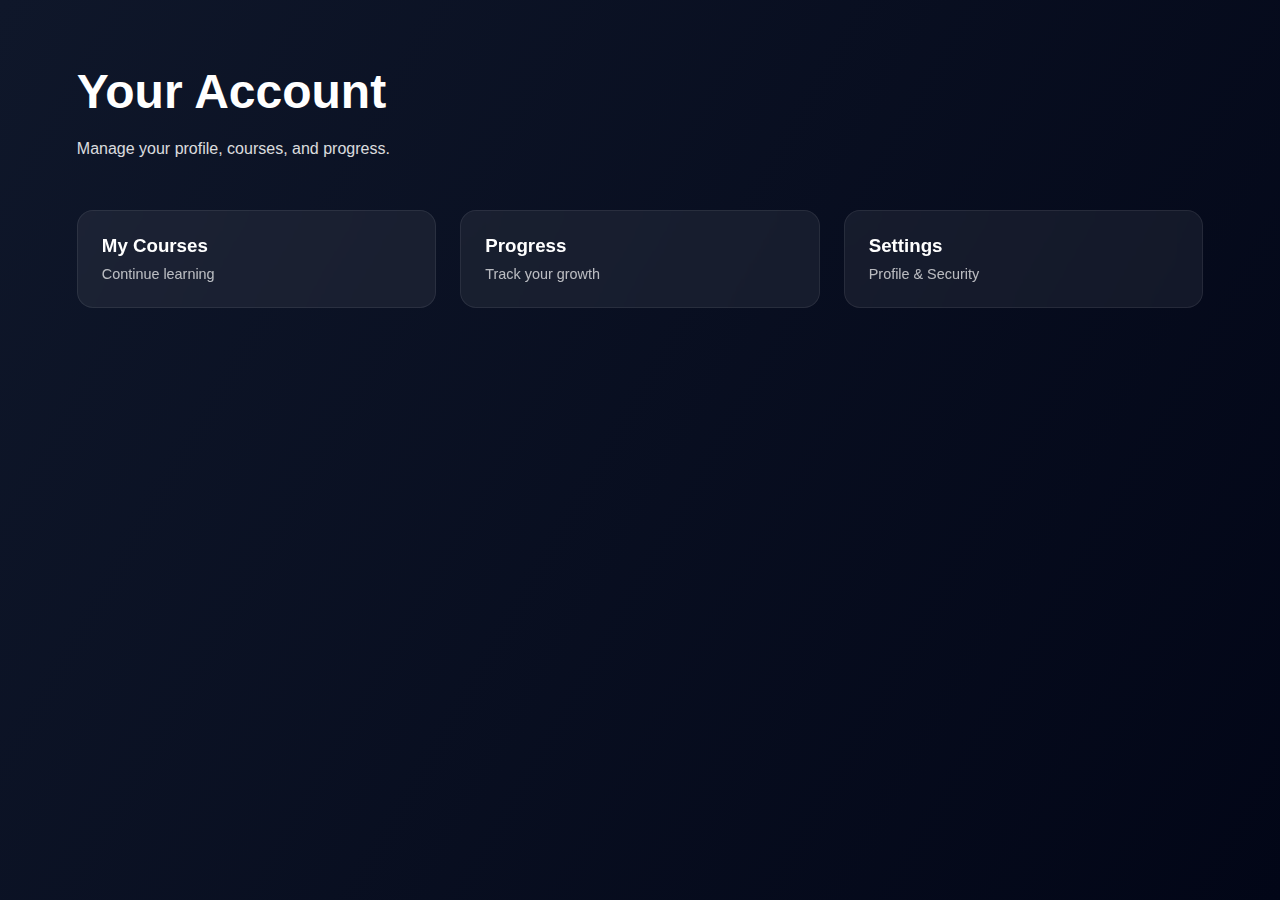
<file: pages/account.html>
<!DOCTYPE html>
<html lang="en">
<head>
  <meta charset="UTF-8" />
  <title>Account | Learnit</title>
  <link rel="stylesheet" href="../css/pages.css" />
</head>
<body>

<section class="page">
  <h1>Your Account</h1>
  <p>Manage your profile, courses, and progress.</p>

  <div class="cards">
    <div class="card">
      <h3>My Courses</h3>
      <span>Continue learning</span>
    </div>

    <div class="card">
      <h3>Progress</h3>
      <span>Track your growth</span>
    </div>

    <div class="card">
      <h3>Settings</h3>
      <span>Profile & Security</span>
    </div>
  </div>
</section>

</body>
</html>
</file>
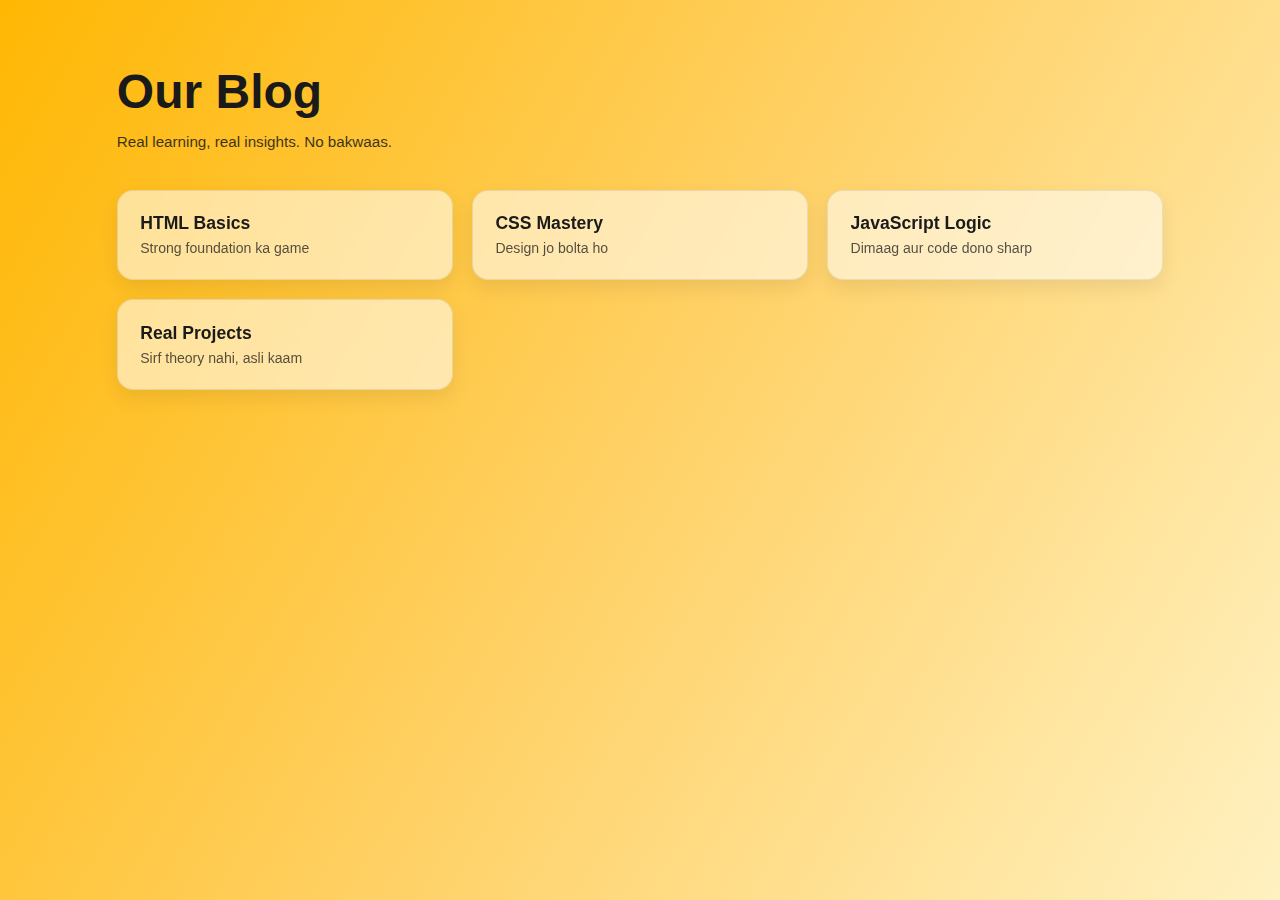
<file: pages/blog.html>
<!DOCTYPE html>
<html lang="en">
<head>
  <meta charset="UTF-8" />
  <meta name="viewport" content="width=device-width, initial-scale=1.0" />
  <title>Blog | Learnit</title>

  <style>
    /* ===== RESET ===== */
    * {
      margin: 0;
      padding: 0;
      box-sizing: border-box;
      font-family: "Poppins", sans-serif;
    }

    html, body {
      width: 100%;
      min-height: 100%;
      overflow-x: hidden;
    }

    body {
      background: linear-gradient(120deg, #ffb703, #ffd166, #fff1c1);
      color: #1a1a1a;
    }

    /* ===== PAGE ===== */
    .page {
      width: 100%;
      max-width: 1200px;
      margin: 0 auto;
      padding: 2.5rem 1.2rem;
    }

    .page h1 {
      font-size: clamp(1.8rem, 5vw, 3rem);
      font-weight: 700;
      margin-bottom: 0.6rem;
    }

    .page p {
      font-size: 0.95rem;
      line-height: 1.7;
      opacity: 0.85;
      max-width: 720px;
    }

    /* ===== CARDS GRID ===== */
    .cards {
      margin-top: 2.2rem;
      display: grid;
      grid-template-columns: 1fr;
      gap: 1.2rem;
    }

    /* ===== CARD ===== */
    .card {
      background: rgba(255, 255, 255, 0.55);
      border-radius: 16px;
      padding: 1.4rem;
      backdrop-filter: blur(10px);
      -webkit-backdrop-filter: blur(10px);
      border: 1px solid rgba(0, 0, 0, 0.08);
      box-shadow: 0 8px 20px rgba(0, 0, 0, 0.08);
      transition: transform 0.3s ease, background 0.3s ease;
    }

    .card h3 {
      font-size: 1.1rem;
      font-weight: 600;
      margin-bottom: 0.3rem;
    }

    .card span {
      font-size: 0.88rem;
      opacity: 0.75;
    }

    /* ===== HOVER (DESKTOP ONLY) ===== */
    @media (hover: hover) {
      .card:hover {
        transform: translateY(-8px) scale(1.02);
        background: rgba(255, 255, 255, 0.75);
      }
    }

    /* ===== SMALL PHONES ===== */
    @media (max-width: 360px) {
      .page {
        padding: 2rem 1rem;
      }

      .page h1 {
        font-size: 1.6rem;
      }

      .card {
        padding: 1.2rem;
      }
    }

    /* ===== TABLETS ===== */
    @media (min-width: 600px) {
      .cards {
        grid-template-columns: repeat(2, 1fr);
      }
    }

    /* ===== LAPTOPS ===== */
    @media (min-width: 900px) {
      .page {
        padding: 4rem 6%;
      }

      .cards {
        grid-template-columns: repeat(auto-fit, minmax(260px, 1fr));
      }
    }
  </style>
</head>

<body>
  <section class="page">
    <h1>Our Blog</h1>
    <p>Real learning, real insights. No bakwaas.</p>

    <div class="cards">
      <div class="card">
        <h3>HTML Basics</h3>
        <span>Strong foundation ka game</span>
      </div>

      <div class="card">
        <h3>CSS Mastery</h3>
        <span>Design jo bolta ho</span>
      </div>

      <div class="card">
        <h3>JavaScript Logic</h3>
        <span>Dimaag aur code dono sharp</span>
      </div>

      <div class="card">
        <h3>Real Projects</h3>
        <span>Sirf theory nahi, asli kaam</span>
      </div>
    </div>
  </section>
</body>
</html>
</file>
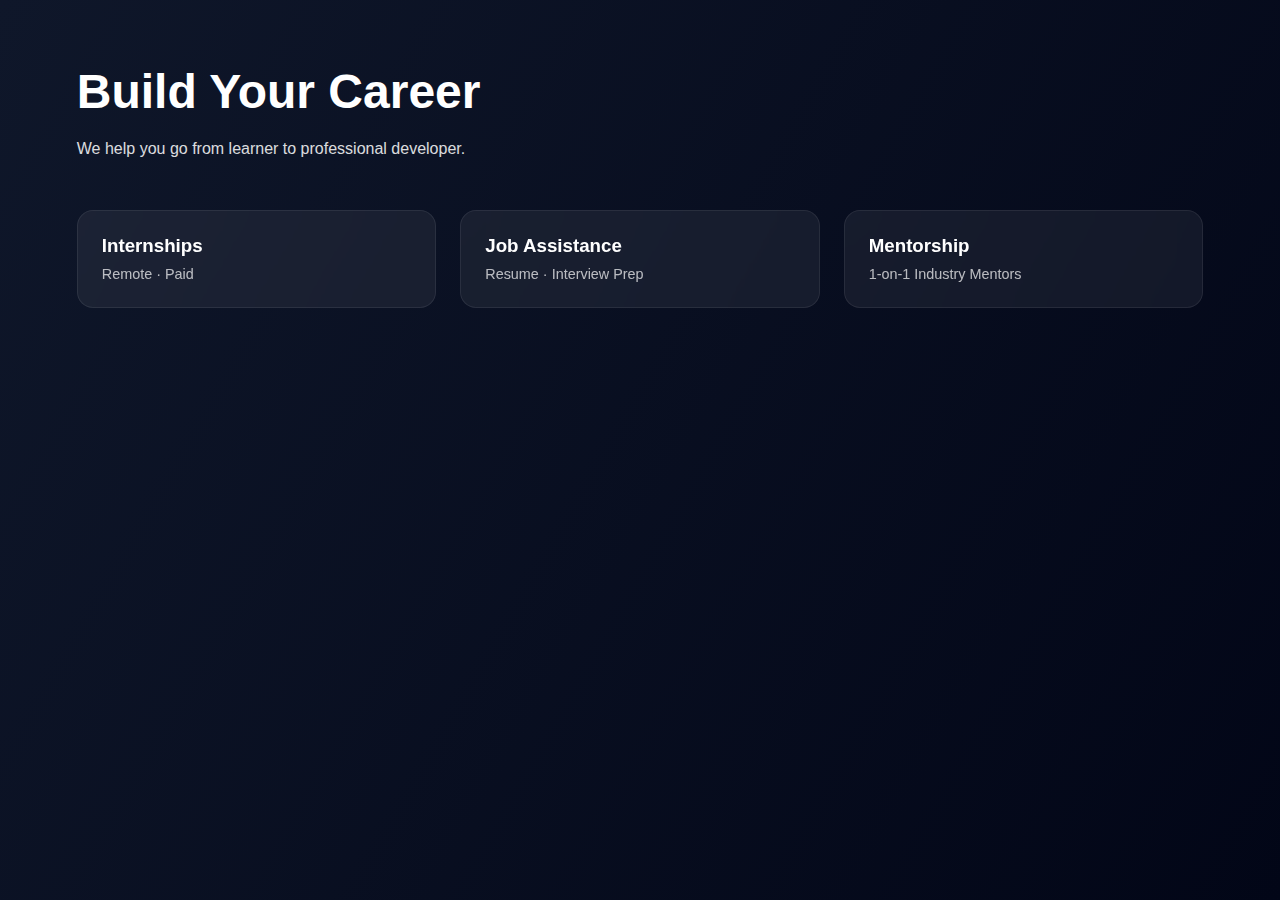
<file: pages/career.html>
<!DOCTYPE html>
<html lang="en">
<head>
  <meta charset="UTF-8" />
  <title>Career | Learnit</title>
  <link rel="stylesheet" href="../css/pages.css" />
</head>
<body>

<section class="page">
  <h1>Build Your Career</h1>
  <p>We help you go from learner to professional developer.</p>

  <div class="cards">
    <div class="card">
      <h3>Internships</h3>
      <span>Remote · Paid</span>
    </div>

    <div class="card">
      <h3>Job Assistance</h3>
      <span>Resume · Interview Prep</span>
    </div>

    <div class="card">
      <h3>Mentorship</h3>
      <span>1-on-1 Industry Mentors</span>
    </div>
  </div>
</section>

</body>
</html>
</file>
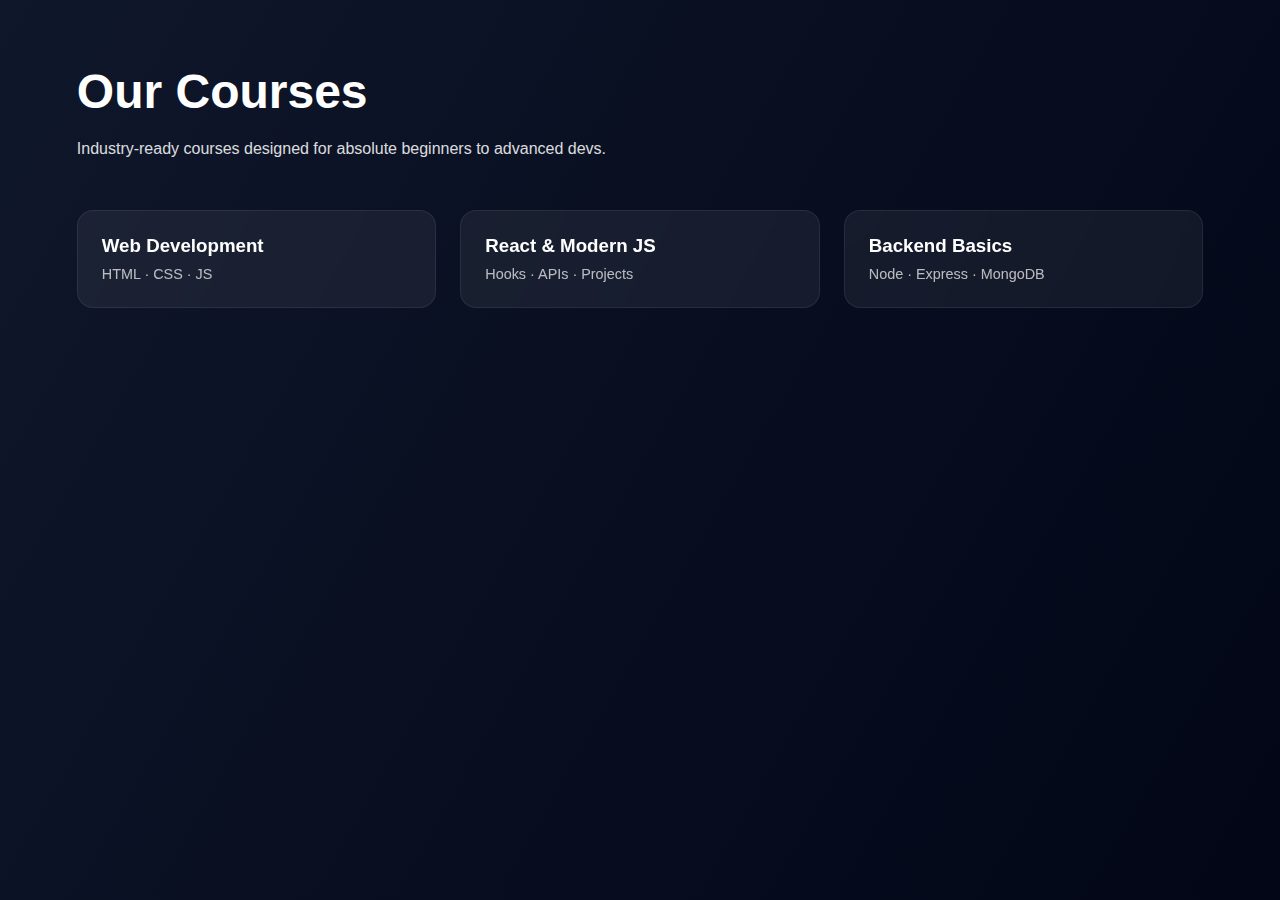
<file: pages/courses.html>
<!DOCTYPE html>
<html lang="en">
<head>
  <meta charset="UTF-8" />
  <title>Courses | Learnit</title>
  <link rel="stylesheet" href="../css/pages.css" />
</head>
<body>

<section class="page">
  <h1>Our Courses</h1>
  <p>Industry-ready courses designed for absolute beginners to advanced devs.</p>

  <div class="cards">
    <div class="card">
      <h3>Web Development</h3>
      <span>HTML · CSS · JS</span>
    </div>

    <div class="card">
      <h3>React & Modern JS</h3>
      <span>Hooks · APIs · Projects</span>
    </div>

    <div class="card">
      <h3>Backend Basics</h3>
      <span>Node · Express · MongoDB</span>
    </div>
  </div>
</section>

</body>
</html>
</file>
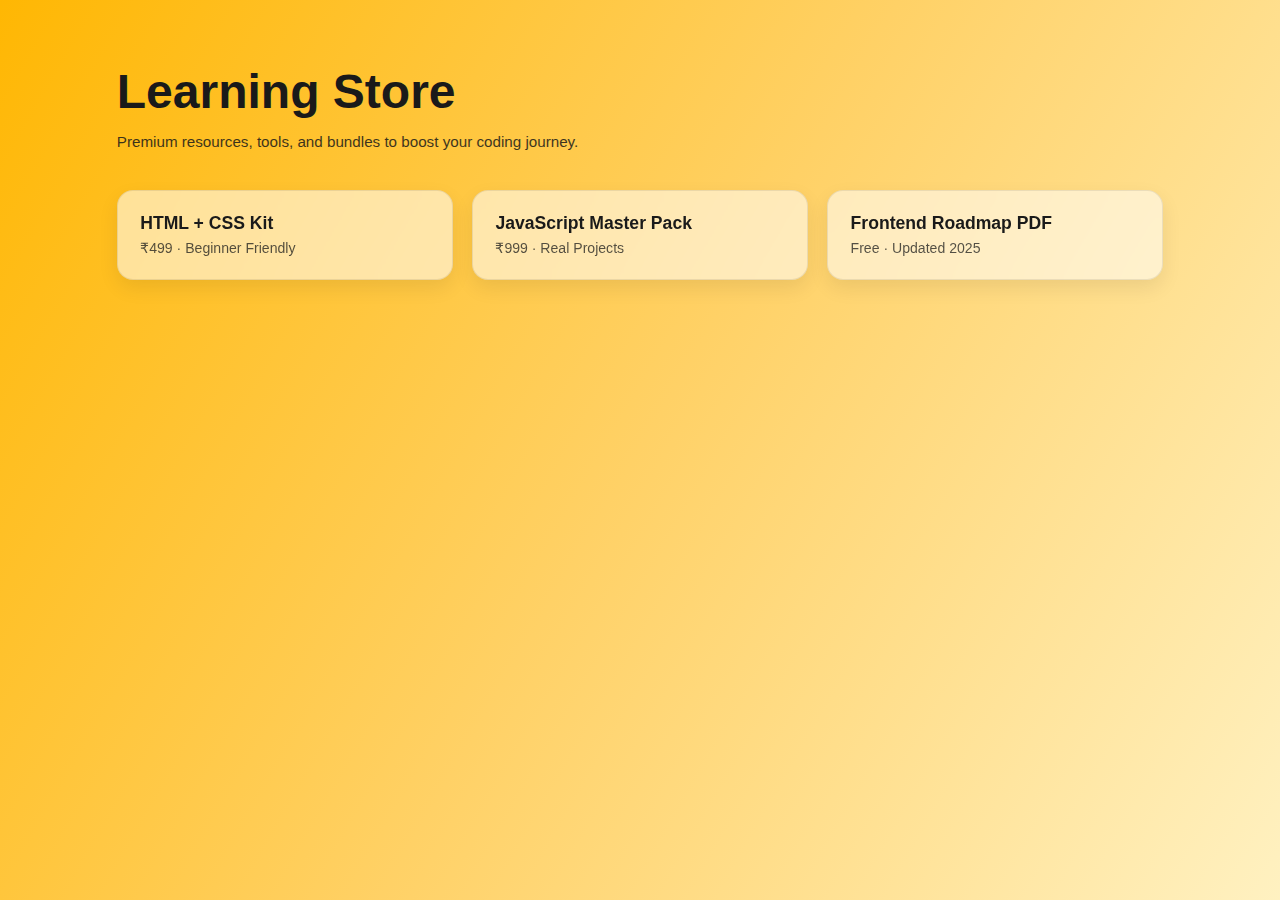
<file: pages/store.html>
<!DOCTYPE html>
<html lang="en">
<head>
  <meta charset="UTF-8" />
  <meta name="viewport" content="width=device-width, initial-scale=1.0" />
  <title>Store | Learnit</title>

  <style>
    /* ===== RESET ===== */
    * {
      margin: 0;
      padding: 0;
      box-sizing: border-box;
      font-family: "Poppins", sans-serif;
    }

    html, body {
      width: 100%;
      min-height: 100%;
      overflow-x: hidden;
    }

    body {
      background: linear-gradient(120deg, #ffb703, #ffd166, #fff1c1);
      color: #1a1a1a;
    }

    /* ===== PAGE ===== */
    .page {
      width: 100%;
      max-width: 1200px;
      margin: 0 auto;
      padding: 2.5rem 1.2rem;
    }

    .page h1 {
      font-size: clamp(1.8rem, 5vw, 3rem);
      font-weight: 700;
      margin-bottom: 0.6rem;
    }

    .page p {
      font-size: 0.95rem;
      line-height: 1.7;
      opacity: 0.85;
      max-width: 760px;
    }

    /* ===== CARDS GRID ===== */
    .cards {
      margin-top: 2.2rem;
      display: grid;
      grid-template-columns: 1fr;
      gap: 1.2rem;
    }

    /* ===== CARD ===== */
    .card {
      background: rgba(255, 255, 255, 0.55);
      border-radius: 16px;
      padding: 1.4rem;
      backdrop-filter: blur(10px);
      -webkit-backdrop-filter: blur(10px);
      border: 1px solid rgba(0, 0, 0, 0.08);
      box-shadow: 0 8px 20px rgba(0, 0, 0, 0.08);
      transition: transform 0.3s ease, background 0.3s ease;
    }

    .card h3 {
      font-size: 1.1rem;
      font-weight: 600;
      margin-bottom: 0.3rem;
    }

    .card span {
      font-size: 0.88rem;
      opacity: 0.75;
    }

    /* ===== HOVER (DESKTOP ONLY) ===== */
    @media (hover: hover) {
      .card:hover {
        transform: translateY(-8px) scale(1.02);
        background: rgba(255, 255, 255, 0.75);
      }
    }

    /* ===== SMALL PHONES ===== */
    @media (max-width: 360px) {
      .page {
        padding: 2rem 1rem;
      }

      .page h1 {
        font-size: 1.6rem;
      }

      .card {
        padding: 1.2rem;
      }
    }

    /* ===== TABLETS ===== */
    @media (min-width: 600px) {
      .cards {
        grid-template-columns: repeat(2, 1fr);
      }
    }

    /* ===== LAPTOPS ===== */
    @media (min-width: 900px) {
      .page {
        padding: 4rem 6%;
      }

      .cards {
        grid-template-columns: repeat(auto-fit, minmax(260px, 1fr));
      }
    }
  </style>
</head>

<body>
  <section class="page">
    <h1>Learning Store</h1>
    <p>Premium resources, tools, and bundles to boost your coding journey.</p>

    <div class="cards">
      <div class="card">
        <h3>HTML + CSS Kit</h3>
        <span>₹499 · Beginner Friendly</span>
      </div>

      <div class="card">
        <h3>JavaScript Master Pack</h3>
        <span>₹999 · Real Projects</span>
      </div>

      <div class="card">
        <h3>Frontend Roadmap PDF</h3>
        <span>Free · Updated 2025</span>
      </div>
    </div>
  </section>
</body>
</html>
</file>
<file: css/pages.css>
* {
  margin: 0;
  padding: 0;
  box-sizing: border-box;
  font-family: "Poppins", sans-serif;
}

body {
  background: linear-gradient(120deg, #0f172a, #020617);
  color: #fff;
  min-height: 100vh;
}

.page {
  padding: 4rem 6%;
}

.page h1 {
  font-size: 3rem;
  margin-bottom: 1rem;
}

.page p {
  max-width: 700px;
  line-height: 1.7;
  opacity: 0.85;
}

.cards {
  margin-top: 3rem;
  display: grid;
  grid-template-columns: repeat(auto-fit, minmax(260px, 1fr));
  gap: 1.5rem;
}

.card {
  background: rgba(255, 255, 255, 0.06);
  border-radius: 16px;
  padding: 1.5rem;
  backdrop-filter: blur(10px);
  border: 1px solid rgba(255,255,255,0.08);
  transition: all 0.3s ease;
}

.card:hover {
  transform: translateY(-8px);
  background: rgba(255, 255, 255, 0.1);
}

.card h3 {
  margin-bottom: 0.5rem;
}

.card span {
  font-size: 0.9rem;
  opacity: 0.7;
}
</file>
